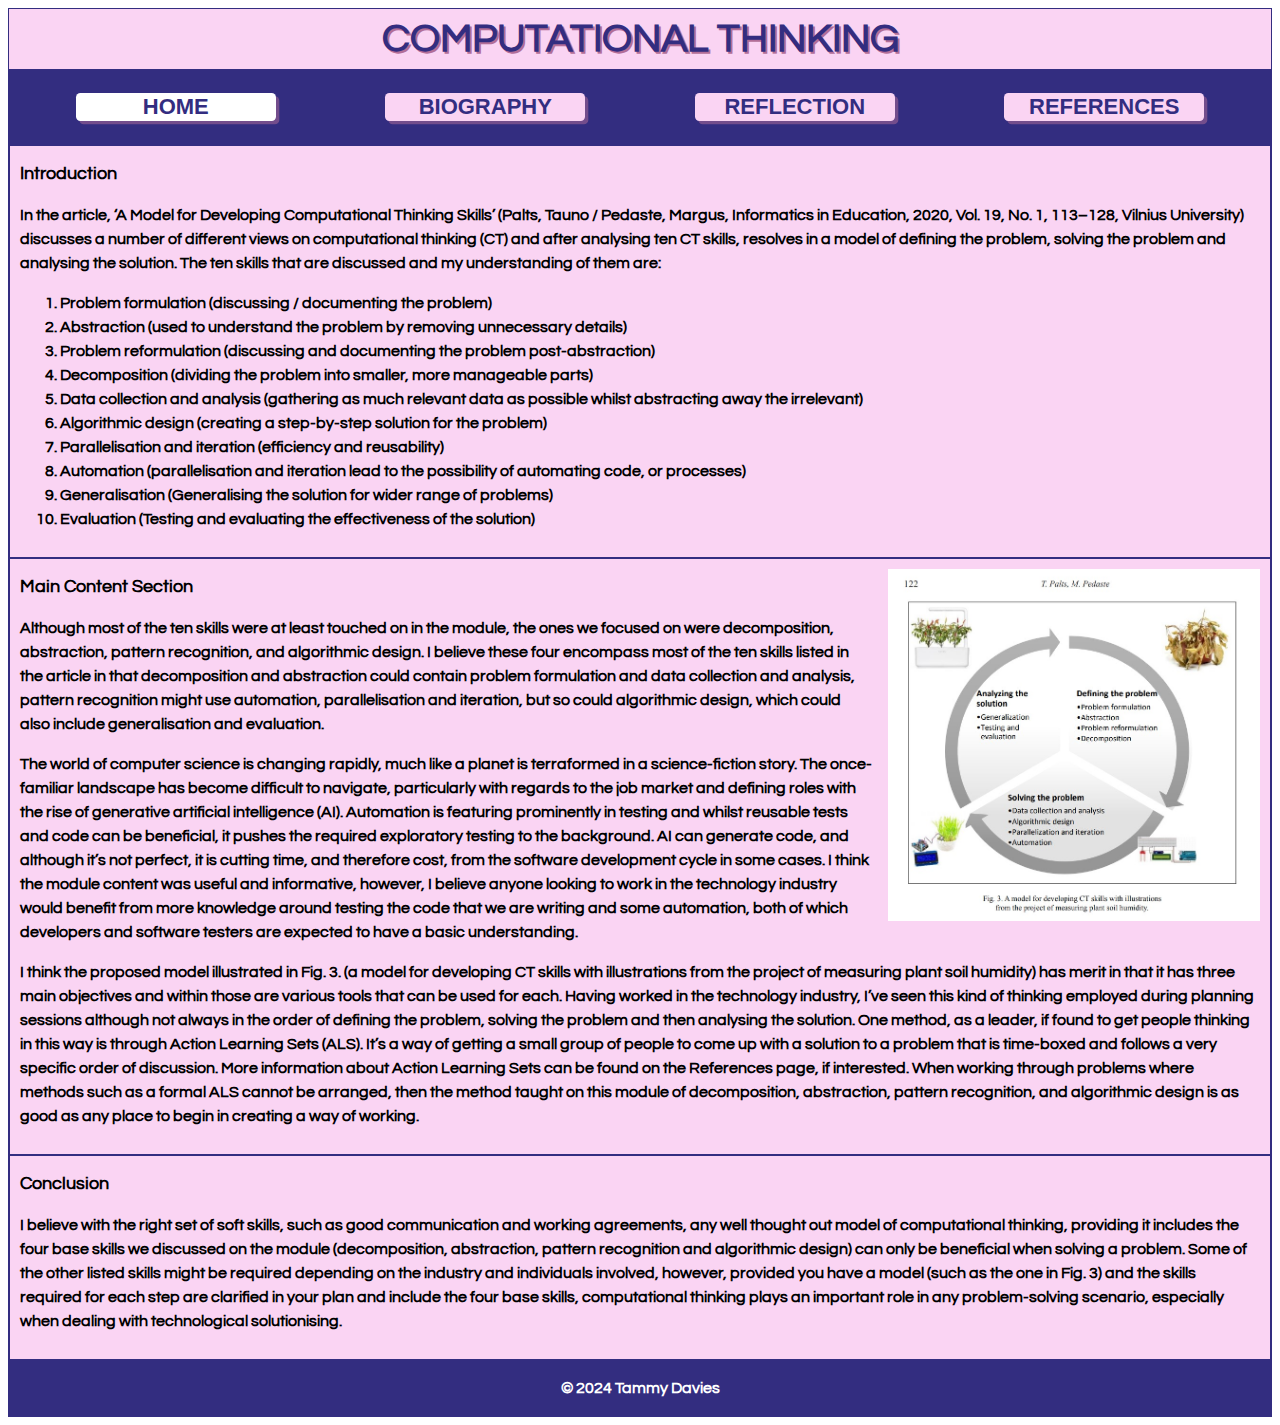
<file: index.html>
<!DOCTYPE html>
<html lang="en">
<head>
    <meta charset="utf-8"/>
    <meta name="viewport" content="width=device-width, initial-scale=1.0"/>
    <title>CMT119 - Home</title>
    <link rel="stylesheet" href="./css/style.css"/>
    <link rel="stylesheet" href="./css/article.css"/>
    <link rel="stylesheet" href="./css/nav.css"/>
    <link rel="stylesheet" href="./css/style.css"/>
    <link rel="stylesheet" href="./css/media-queries.css"/>
    <link rel="stylesheet" href="./css/fonts-and-text.css"/>
    <!-- Google fonts https://fonts.google.com/specimen/Questrial -->
    <link rel="preconnect" href="https://fonts.googleapis.com">
    <link rel="preconnect" href="https://fonts.gstatic.com" crossorigin>
    <link href="https://fonts.googleapis.com/css2?family=Questrial&display=swap" rel="stylesheet">
</head>
<body>
<article>
    <header>
        <h1>COMPUTATIONAL THINKING</h1>
    </header>
    <nav class="button-container">
        <a href="index.html">
            <button type="button" style="background-color:white">HOME</button>
            <!-- type indicates to a screen reader that a button is present for clicking-->
        </a>
        <a href="biography.html">
            <button type="button">BIOGRAPHY</button>
            <!-- type indicates to a screen reader that a button is present for clicking-->
        </a>
        <a href="reflection.html">
            <button type="button">REFLECTION</button>
        </a>
        <a href="references.html">
            <button type="button">REFERENCES</button>
        </a>
    </nav>

    <section id="introduction">
        <h2>Introduction</h2>
        <p> In the article, ‘A Model for Developing Computational Thinking Skills’
            (Palts, Tauno / Pedaste, Margus, Informatics in Education, 2020, Vol.
            19, No. 1, 113–128, Vilnius University) discusses a number of different
            views on computational thinking (CT) and after analysing ten CT skills,
            resolves in a model of defining the problem, solving the problem and
            analysing the solution. The ten skills that are discussed and my
            understanding of them are:
        </p>

        <ol>
            <li>Problem formulation (discussing / documenting the problem)</li>

            <li>
                Abstraction (used to understand the problem by removing unnecessary
                details)
            </li>

            <li>
                Problem reformulation (discussing and documenting the problem
                post-abstraction)
            </li>

            <li>
                Decomposition (dividing the problem into smaller, more manageable
                parts)
            </li>
            <li>
                Data collection and analysis (gathering as much relevant data as
                possible whilst abstracting away the irrelevant)
            </li>

            <li>
                Algorithmic design (creating a step-by-step solution for the
                problem)
            </li>

            <li>Parallelisation and iteration (efficiency and reusability)</li>

            <li>
                Automation (parallelisation and iteration lead to the possibility of
                automating code, or processes)
            </li>

            <li>
                Generalisation (Generalising the solution for wider range of
                problems)
            </li>

            <li>
                Evaluation (Testing and evaluating the effectiveness of the
                solution)
            </li>
        </ol>
    </section>

    <section id="main-content">
        <aside>
            <a href="images/fig_3.jpg">
                <img
                        src="images/fig_3.jpg"
                        alt="Fig.3 - A model for developing CT skills with illustrations from the project of measuring plant soil humidity"
                        width="30%"
                        style="min-width:200px"
                        class="float-right"
                /></a>
        </aside>
        <h2>Main Content Section</h2>
        <p>
            Although most of the ten skills were at least touched on in the module,
            the ones we focused on were decomposition, abstraction, pattern
            recognition, and algorithmic design. I believe these four encompass most
            of the ten skills listed in the article in that decomposition and

            abstraction could contain problem formulation and data collection and
            analysis, pattern recognition might use automation, parallelisation and
            iteration, but so could algorithmic design, which could also include
            generalisation and evaluation.
        </p>

        <p>
            The world of computer science is changing
            rapidly, much like a planet is terraformed in a science-fiction story.
            The once-familiar landscape has become difficult to navigate,
            particularly with regards to the job market and defining roles with the
            rise of generative artificial intelligence (AI). Automation is featuring
            prominently in testing and whilst reusable tests and code can be
            beneficial, it pushes the required exploratory testing to the
            background. AI can generate code, and although it’s not perfect, it is
            cutting time, and therefore cost, from the software development cycle in
            some cases. I think the module content was useful and informative,
            however, I believe anyone looking to work in the technology industry
            would benefit from more knowledge around testing the code that we are writing and
            some automation, both of which developers and software testers are
            expected to have a basic understanding.
        </p>
        <p>
            I think the proposed model illustrated in Fig. 3. (a model for developing CT skills with
            illustrations from the project of measuring plant soil humidity) has
            merit in that it has three main objectives and within those are various
            tools that can be used for each. Having worked in the technology
            industry, I’ve seen this kind of thinking employed during planning
            sessions although not always in the order of defining the problem,
            solving the problem and then analysing the solution. One method, as a
            leader, if found to get people thinking in this way is through Action
            Learning Sets (ALS). It’s a way of getting a small group of people to
            come up with a solution to a problem that is time-boxed and follows a
            very specific order of discussion. More information about Action
            Learning Sets can be found on the References page, if interested. When
            working through problems where methods such as a formal ALS cannot be arranged, then the
            method taught on this module of decomposition, abstraction, pattern
            recognition, and algorithmic design is as good as any place to begin in
            creating a way of working.
        </p>
    </section>
    <section id="conclusion">
        <h2>Conclusion</h2>
        <p>
            I believe with the right set of soft skills,
            such as good communication and working agreements, any well thought out
            model of computational thinking, providing it includes the four base
            skills we discussed on the module (decomposition, abstraction, pattern
            recognition and algorithmic design) can only be beneficial when solving
            a problem. Some of the other listed skills might be required depending
            on the industry and individuals involved, however, provided you have a
            model (such as the one in Fig. 3) and the skills required for each step
            are clarified in your plan and include the four base skills,
            computational thinking plays an important role in any problem-solving
            scenario, especially when dealing with technological solutionising.
        </p>
    </section>

    <footer>
        <p style="text-align: center">&copy; 2024 Tammy Davies</p>
    </footer>

</article>
</body>

</html>
<!-- This is a comment -->
</file>
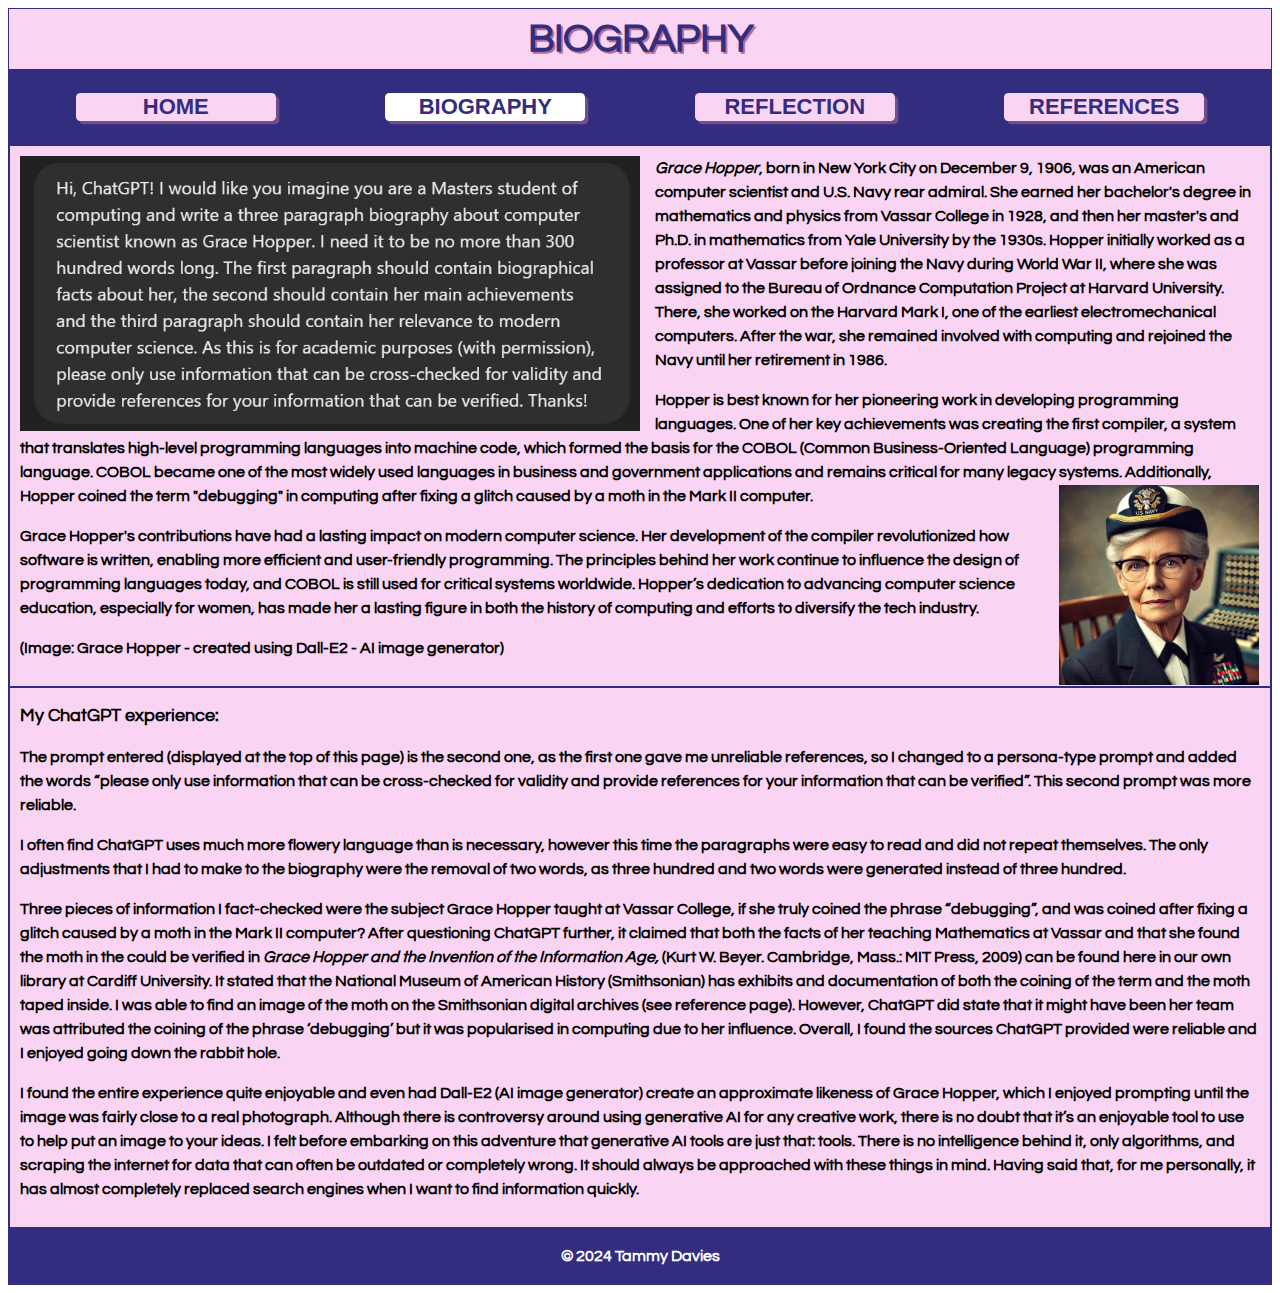
<file: biography.html>
<!DOCTYPE html>
<html lang="en">
<head>
    <meta charset="utf-8"/>
    <meta name="viewport" content="width=device-width, initial-scale=1.0"/>
    <title>CMT119 - Home</title>
    <link rel="stylesheet" href="./css/style.css"/>
    <link rel="stylesheet" href="./css/article.css"/>
    <link rel="stylesheet" href="./css/nav.css"/>
    <link rel="stylesheet" href="./css/style.css"/>
    <link rel="stylesheet" href="./css/media-queries.css"/>
    <link rel="stylesheet" href="./css/fonts-and-text.css"/>
    <!-- Google fonts https://fonts.google.com/specimen/Roboto -->
    <link rel="preconnect" href="https://fonts.googleapis.com">
    <link rel="preconnect" href="https://fonts.gstatic.com" crossorigin>
    <link href="https://fonts.googleapis.com/css2?family=Questrial&display=swap" rel="stylesheet">
</head>
<body>
<article>
    <header>
        <h1>BIOGRAPHY</h1>
    </header>
    <nav class="button-container">
        <a href="index.html">
            <button type="button">HOME</button>
            <!-- type indicates to a screen reader that a button is present for clicking-->
        </a>
        <a href="biography.html">
            <button type="button" style="background-color:white">BIOGRAPHY</button>
            <!-- type indicates to a screen reader that a button is present for clicking-->
        </a>
        <a href="reflection.html">
            <button type="button">REFLECTION</button>
        </a>
        <a href="references.html">
            <button type="button">REFERENCES</button>
        </a>
    </nav>

    <section>
        <aside>
            <img
                    src="images/prompt.jpg"
                    alt="Hi, ChatGPT! I would like you imagine you are a Masters student of computing and write a
              three paragraph biography about computer scientist known as Grace Hopper.
              I need it to be no more than 300 hundred words long. The first paragraph should contain
              biographical facts about her, the second should contain her main achievements
              and the third paragraph should contain her relevance to modern computer science. As this is for academic purposes (with permission),
              please only use information that can be cross-checked for validity and provide references for your information that can be verified. Thanks!"
                    width="50%"
                    class="float-left"
            />
        </aside>
        <p style="margin-top:0">
            <em>Grace Hopper</em>, born in New York City on December 9, 1906, was an American
            computer scientist and U.S. Navy rear admiral. She earned her bachelor's
            degree in mathematics and physics from Vassar College in 1928, and then
            her master's and Ph.D. in mathematics from Yale University by the 1930s.
            Hopper initially worked as a professor at Vassar before joining the Navy
            during World War II, where she was assigned to the Bureau of Ordnance
            Computation Project at Harvard University. There, she worked on the
            Harvard Mark I, one of the earliest electromechanical computers. After
            the war, she remained involved with computing and rejoined the Navy
            until her retirement in 1986.

        </p>
        <p>
            Hopper is best known for her pioneering work in developing programming
            languages. One of her key achievements was creating the first compiler,
            a system that translates high-level programming languages into machine
            code, which formed the basis for the COBOL (Common Business-Oriented
            Language) programming language. COBOL became one of the most widely used
            languages in business and government applications and remains critical
            for many legacy systems. Additionally, Hopper coined the term
            "debugging" in computing after fixing a glitch caused by a moth in the
            Mark II computer.

            <img
                    src="images/grace_hopper.jpg"
                    alt="Grace Hopper in U.S. Navy uniform - Image created by dal-e and ChatGPT"
                    width="200px"
                    class="float-right"
                    style="max-height:200px;padding:1px;"
            />
        </p>
        <p>
            Grace Hopper's contributions have had a lasting impact on modern
            computer science. Her development of the compiler revolutionized how
            software is written, enabling more efficient and user-friendly
            programming. The principles behind her work continue to influence the
            design of programming languages today, and COBOL is still used for
            critical systems worldwide. Hopper’s dedication to advancing
            computer science education, especially for women, has made her a lasting
            figure in both the history of computing and efforts to diversify the
            tech industry.
        </p>

        <p> (Image: Grace Hopper - created using Dall-E2 - AI image generator) </p>


    </section>
    <section>
        <h2>My ChatGPT experience:</h2>
        <p>
            The prompt entered (displayed at the top of this page) is the second one, as the first one gave me
            unreliable references,
            so I changed to a persona-type prompt and added the words
            “please only use information that can be cross-checked for validity and
            provide references for your information that can be verified”. This second prompt was more reliable.
        </p>
        <p>
            I often find ChatGPT uses much more flowery language than is necessary,
            however this time the paragraphs were easy to read and did not repeat themselves.
            The only adjustments that I had to make to the biography were the removal of two words,
            as three hundred and two words were generated instead of three hundred.
        </p>
        <p>
            Three pieces of information I fact-checked were the subject Grace Hopper taught at Vassar College,
            if she truly coined the phrase “debugging”, and was coined after fixing a glitch caused by a moth in the
            Mark II computer?
            After questioning ChatGPT further, it claimed that both the facts of her teaching Mathematics at Vassar and
            that
            she found the moth in the could be verified in <i>Grace Hopper and the Invention of the Information Age,</i>
            (Kurt W. Beyer. Cambridge, Mass.: MIT Press, 2009)
            can be found here in our own library at Cardiff University. It stated that the National Museum of American
            History (Smithsonian)
            has exhibits and documentation of both the coining of the term and the moth taped inside. I was able to find
            an image of the moth on the Smithsonian digital archives
            (see reference page). However, ChatGPT did state that it might have been her team was attributed the coining
            of the phrase ‘debugging’
            but it was popularised in computing due to her influence. Overall, I found the sources ChatGPT provided were
            reliable and I enjoyed going down the rabbit hole.
        </p>
        <p>
            I found the entire experience quite enjoyable and even had Dall-E2 (AI image generator) create an
            approximate likeness of Grace Hopper,
            which I enjoyed prompting until the image was fairly close to a real photograph. Although there is
            controversy around using generative AI for any creative work,
            there is no doubt that it’s an enjoyable tool to use to help put an image to your ideas. I felt before
            embarking on this adventure that generative AI tools are just that: tools.
            There is no intelligence behind it, only algorithms, and scraping the internet for data that can often be
            outdated or completely wrong.
            It should always be approached with these things in mind. Having said that, for me personally, it has almost
            completely replaced search engines when I want to find information quickly.

        </p>
    </section>

    <footer>
        <p style="text-align: center">&copy; 2024 Tammy Davies</p>
    </footer>

</article>
</body>

</html>
</file>
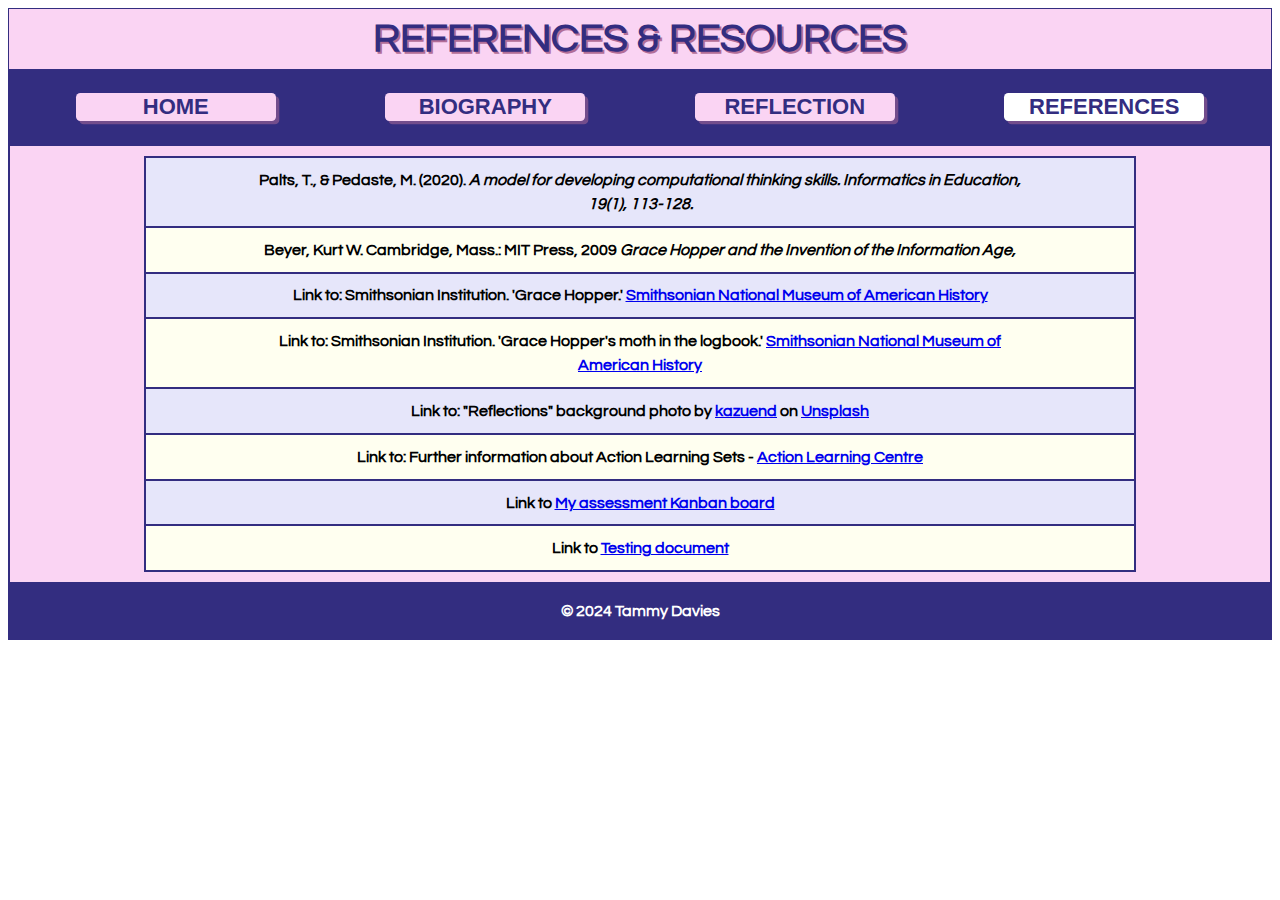
<file: references.html>
<!DOCTYPE html>
<html lang="en">
<head>
    <meta charset="utf-8"/>
    <meta name="viewport" content="width=device-width, initial-scale=1.0"/>
    <title>CMT119 - Home</title>
    <link rel="stylesheet" href="./css/style.css"/>
    <link rel="stylesheet" href="./css/article.css"/>
    <link rel="stylesheet" href="./css/nav.css"/>
    <link rel="stylesheet" href="./css/style.css"/>
    <link rel="stylesheet" href="./css/media-queries.css"/>
    <link rel="stylesheet" href="./css/fonts-and-text.css"/>
    <link rel="stylesheet" href="./css/table.css"/>
    <!-- Google fonts https://fonts.google.com/specimen/Questrial -->
    <link rel="stylesheet" href="./css/fonts-and-text.css"/>
    <link rel="preconnect" href="https://fonts.googleapis.com">
    <link rel="preconnect" href="https://fonts.gstatic.com" crossorigin>
    <link href="https://fonts.googleapis.com/css2?family=Questrial&display=swap" rel="stylesheet">
    <!--Javascript-->
    <script type="application/javascript" src="./scripts/striped-table.js"></script>

</head>
<body>
<article>
    <header>
        <h1>REFERENCES & RESOURCES</h1>
    </header>
    <nav class="button-container">
        <a href="index.html">
            <button type="button">HOME</button>
            <!-- type indicates to a screen reader that a button is present for clicking-->
        </a>
        <a href="biography.html">
            <button type="button">BIOGRAPHY</button>
            <!-- type indicates to a screen reader that a button is present for clicking-->
        </a>
        <a href="reflection.html">
            <button type="button">REFLECTION</button>
        </a>
        <a href="references.html">
            <button type="button" style="background-color:white">REFERENCES</button>
        </a>
    </nav>

    <section>
        <table class="striped-table">
            <tr>
                <td>
                    Palts, T., & Pedaste, M. (2020).
                    <i
                    >A model for developing computational thinking skills. Informatics
                        in Education, 19(1), 113-128.
                    </i>
                </td>
            </tr>

            <tr>
                <td>
                    Beyer, Kurt W. Cambridge, Mass.: MIT Press, 2009
                    <i>Grace Hopper and the Invention of the Information Age,</i>
                </td>
            </tr>
            <tr>
                <td>
                    Link to: Smithsonian Institution. 'Grace Hopper.'
                    <a
                            href="https://www.si.edu/spotlight/women-mathematicians/grace-hopper-the-navy-and-computers"
                            target="_blank">
                        Smithsonian National Museum of American History
                    </a>
                </td>
            </tr>
            <tr>
                <td>
                    Link to: Smithsonian Institution. 'Grace Hopper's moth in the
                    logbook.'
                    <a href="https://www.si.edu/search?edan_q=grace%2Bhopper%2Bmoth&" target="_blank">
                        Smithsonian National Museum of American History
                    </a>
                </td>
            </tr>
            <tr>
                <td>
                    Link to: "Reflections" background photo by
                    <a
                            href="https://unsplash.com/@kazuend?utm_content=creditCopyText&utm_medium=referral&utm_source=unsplash"
                            target="_blank">kazuend</a
                    >
                    on
                    <a target="_blank"
                       href="https://unsplash.com/photos/calm-body-of-water-near-alp-mountains-during-nighttime-2KXEb_8G5vo?utm_content=creditCopyText&utm_medium=referral&utm_source=unsplash"
                    >Unsplash</a
                    >
                </td>
            </tr>
            <tr>
                <td>
                    Link to: Further information about Action Learning Sets -
                    <a target="_blank"
                       href="https://www.actionlearningcentre.com/about-action-learning"
                    >
                        Action Learning Centre</a
                    >
                </td>
            </tr>
            <tr>
                <td>
                    Link to
                    <a href="https://trello.com/b/bRd1vjZj/cmt119" target="_blank"
                    >My assessment Kanban board</a
                    >
                </td>
            </tr>
            <tr>
                <td>
                    Link to
                    <a href="testing.html"
                    >Testing document</a
                    >
                </td>
            </tr>
        </table>

    </section>

    <footer>
        <p style="text-align: center">&copy; 2024 Tammy Davies</p>
    </footer>

</article>
</body>

</html>
</file>
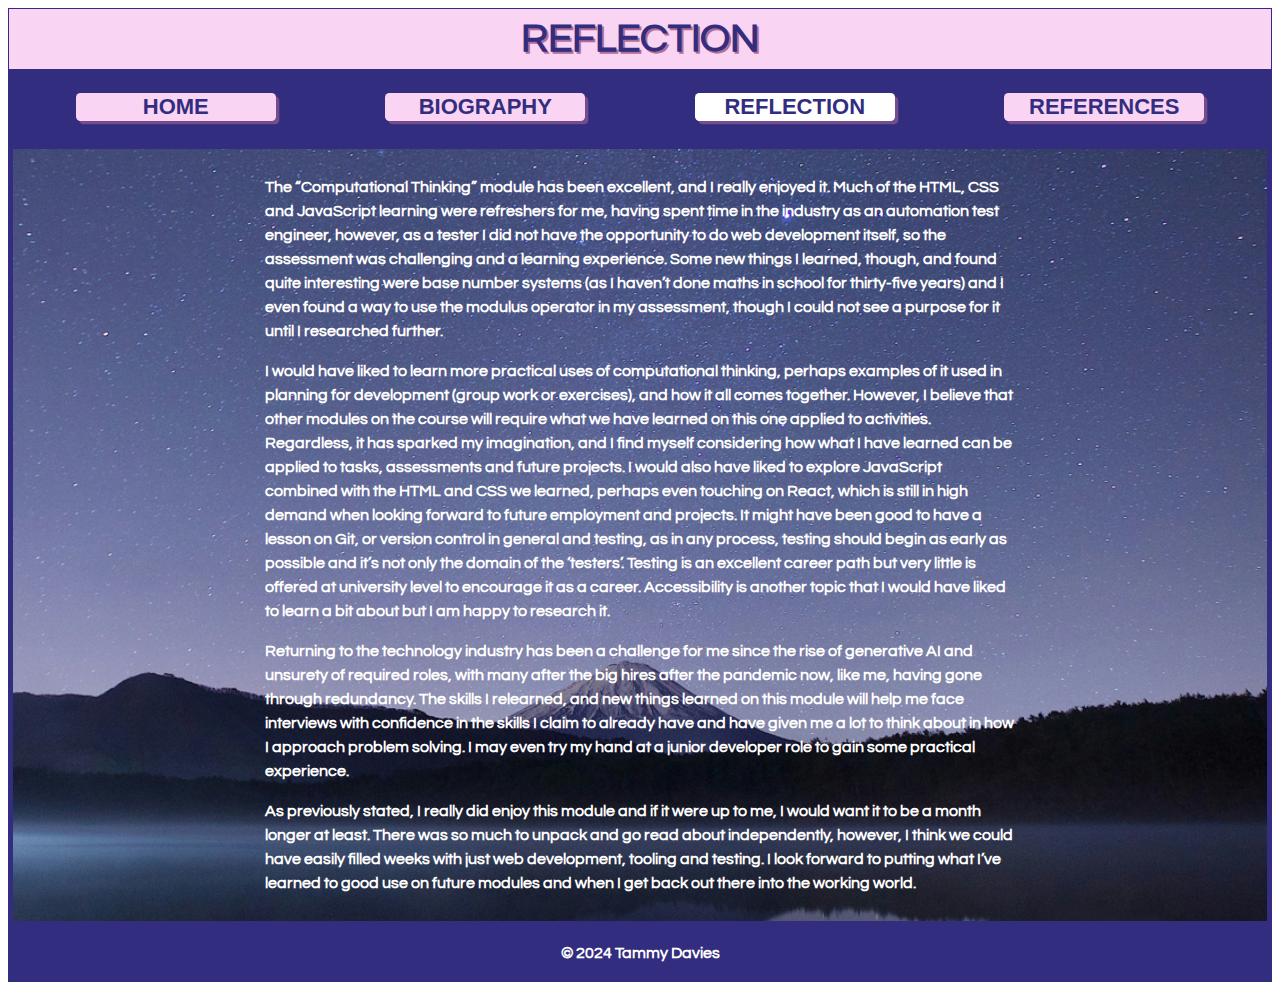
<file: reflection.html>
<!DOCTYPE html>
<html lang="en">
<head>
    <meta charset="utf-8"/>
    <meta name="viewport" content="width=device-width, initial-scale=1.0"/>
    <title>CMT119 - Home</title>
    <link rel="stylesheet" href="./css/style.css"/>
    <link rel="stylesheet" href="./css/article.css"/>
    <link rel="stylesheet" href="./css/nav.css"/>
    <link rel="stylesheet" href="./css/style.css"/>
    <link rel="stylesheet" href="./css/media-queries.css"/>
    <link rel="stylesheet" href="./css/fonts-and-text.css"/>
    <!-- Google fonts https://fonts.google.com/specimen/Questrial -->
    <link rel="stylesheet" href="./css/fonts-and-text.css"/>
    <link rel="preconnect" href="https://fonts.googleapis.com">
    <link rel="preconnect" href="https://fonts.gstatic.com" crossorigin>
    <link href="https://fonts.googleapis.com/css2?family=Questrial&display=swap" rel="stylesheet">
</head>
<body>
<article>
    <header>
        <h1>REFLECTION</h1>
    </header>
    <nav class="button-container">
        <a href="index.html">
            <button type="button">HOME</button>
            <!-- type indicates to a screen reader that a button is present for clicking-->
        </a>
        <a href="biography.html">
            <button type="button">BIOGRAPHY</button>
            <!-- type indicates to a screen reader that a button is present for clicking-->
        </a>
        <a href="reflection.html">
            <button type="button" style="background-color:white">REFLECTION</button>
        </a>
        <a href="references.html">
            <button type="button">REFERENCES</button>
        </a>
    </nav>

    <section id="reflection">
        <p>
            The “Computational Thinking” module has been excellent, and I really enjoyed it.
            Much of the HTML, CSS and JavaScript learning were refreshers for me, having spent time in the industry as
            an automation test engineer,
            however, as a tester I did not have the opportunity to do web development itself, so the assessment was
            challenging and a learning experience.
            Some new things I learned, though, and found quite interesting were base number systems (as I haven’t done
            maths in school for thirty-five years)
            and I even found a way to use the modulus operator in my assessment, though I could not see a purpose for it
            until I researched further.
        </p>
        <p>
            I would have liked to learn more practical uses of computational thinking, perhaps examples of it used in
            planning for development (group work or exercises),
            and how it all comes together. However, I believe that other modules on the course will require what we have
            learned on this one applied to activities.
            Regardless, it has sparked my imagination, and I find myself considering how what I have learned can be
            applied to tasks, assessments and future projects.
            I would also have liked to explore JavaScript combined with the HTML and CSS we learned, perhaps even
            touching on React, which is still in high demand when
            looking forward to future employment and projects. It might have been good to have a lesson on Git, or
            version control in general and testing, as in any process,
            testing should begin as early as possible and it’s not only the domain of the ‘testers’. Testing is an
            excellent career path but very little is offered at
            university level to encourage it as a career. Accessibility is another topic that I would have liked to
            learn a bit about but I am happy to research it.
        </p>
        <p>
            Returning to the technology industry has been a challenge for me since the rise of generative AI and
            unsurety of required roles,
            with many after the big hires after the pandemic now, like me, having gone through redundancy. The skills I
            relearned,
            and new things learned on this module will help me face interviews with confidence in the skills I claim to
            already have and
            have given me a lot to think about in how I approach problem solving. I may even try my hand at a junior
            developer role to gain some practical experience.
        </p>
        <p>
            As previously stated, I really did enjoy this module and if it were up to me, I would want it to be a month
            longer at least.
            There was so much to unpack and go read about independently, however, I think we could have easily filled
            weeks with just web development, tooling and testing.
            I look forward to putting what I’ve learned to good use on future modules and when I get back out there into
            the working world.
        </p>
    </section>

    <footer>
        <p style="text-align: center">&copy; 2024 Tammy Davies</p>
    </footer>

</article>
</body>

</html>
</file>
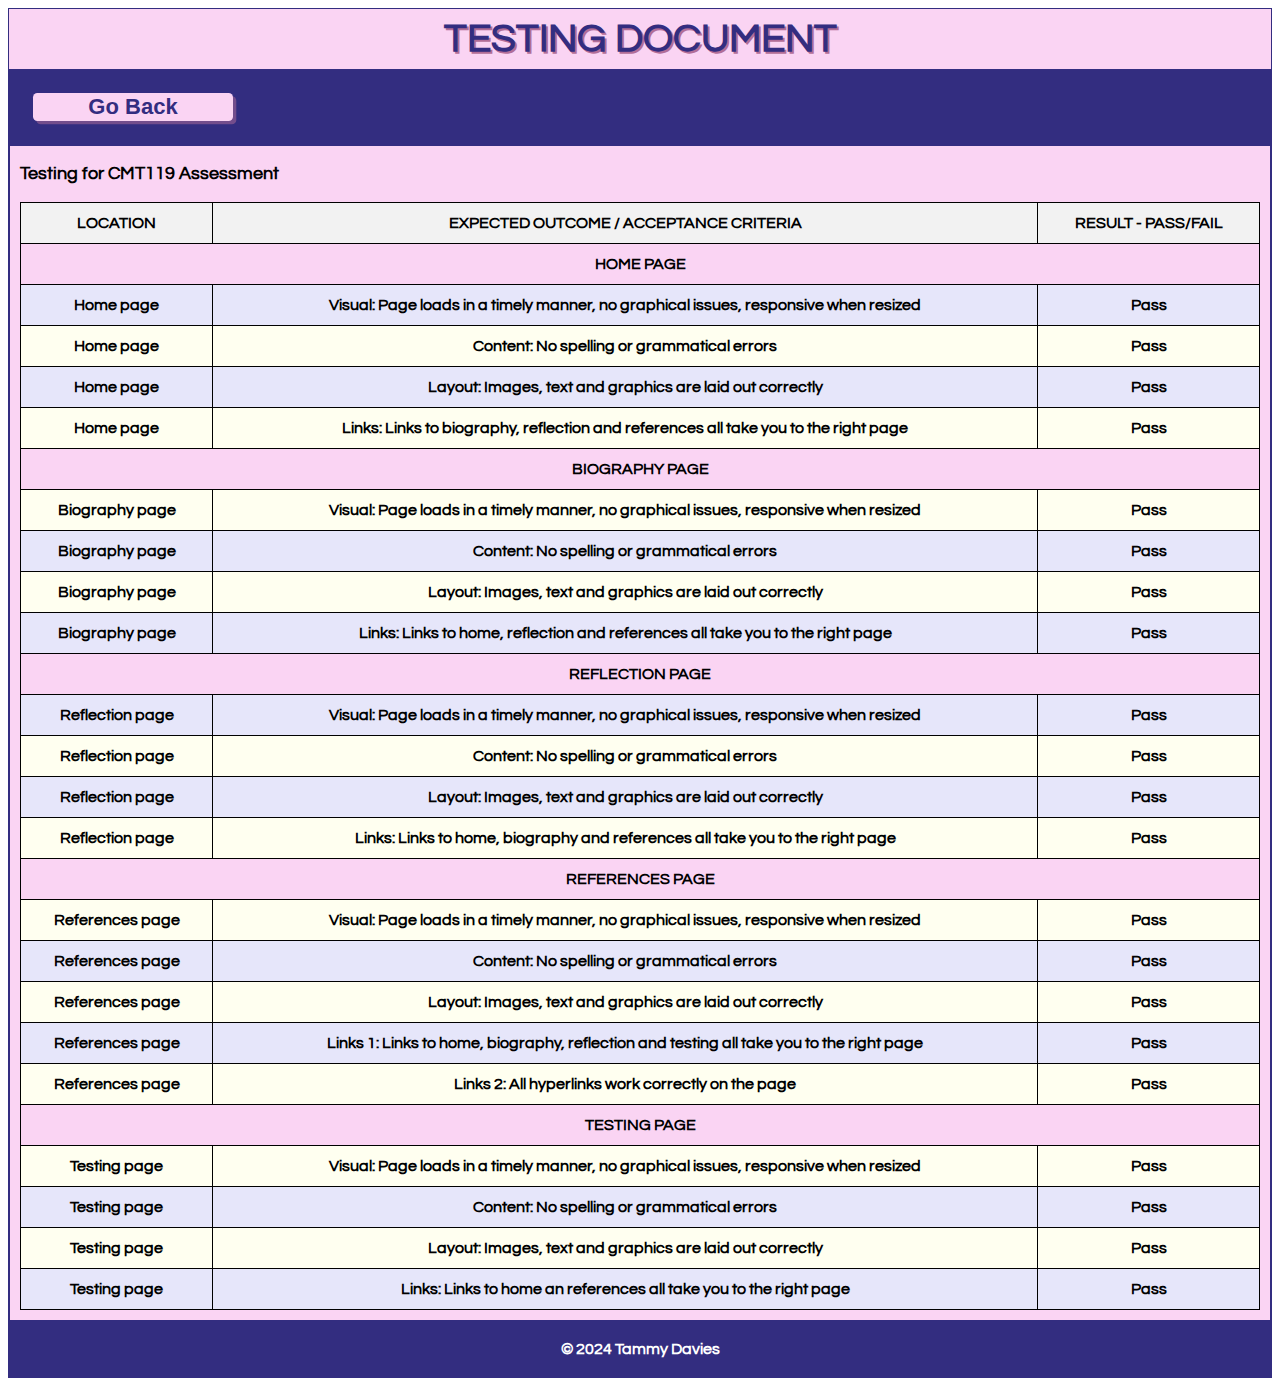
<file: testing.html>
<!DOCTYPE html>
<html lang="en">
<head>
    <meta charset="utf-8"/>
    <meta name="viewport" content="width=device-width, initial-scale=1.0"/>
    <title>CMT119 - Home</title>
    <link rel="stylesheet" href="./css/style.css"/>
    <link rel="stylesheet" href="./css/article.css"/>
    <link rel="stylesheet" href="./css/nav.css"/>
    <link rel="stylesheet" href="./css/style.css"/>
    <link rel="stylesheet" href="./css/media-queries.css"/>
    <link rel="stylesheet" href="./css/table.css"/>
    <link rel="stylesheet" href="./css/fonts-and-text.css"/>
    <!-- Google fonts https://fonts.google.com/specimen/Questrial -->
    <link rel="stylesheet" href="./css/fonts-and-text.css"/>
    <link rel="preconnect" href="https://fonts.googleapis.com">
    <link rel="preconnect" href="https://fonts.gstatic.com" crossorigin>
    <link href="https://fonts.googleapis.com/css2?family=Questrial&display=swap" rel="stylesheet">
    <script type="application/javascript" src="./scripts/striped-table.js"></script>
    <style>
        table {
            width: 100%;
            border-collapse: collapse;
            background-color: white;
        }

        th, td {
            border: 1px solid black;
            padding: 8px;
            text-align: center;
        }

        th {
            background-color: #f2f2f2;
        }
    </style>

</head>
<body>
<article>
    <header>
        <h1>TESTING DOCUMENT</h1>
    </header>
    <nav class="button-container">
        <button class="back-button" id="backButton">Go Back</button>
    </nav>

    <section>

        <h2>Testing for CMT119 Assessment</h2>

        <table class="striped-table">
            <thead>
            <tr>
                <th>LOCATION</th>
                <th>EXPECTED OUTCOME / ACCEPTANCE CRITERIA</th>
                <th>RESULT - PASS/FAIL</th>
            </tr>
            </thead>
            <tbody>
            <tr class="do-not-stripe">
                <td colspan="3">HOME PAGE</td>
            </tr>
            <tr>
                <td>Home page</td>
                <td>Visual: Page loads in a timely manner, no graphical issues, responsive when resized</td>
                <td>Pass</td>
            </tr>
            <tr>
                <td>Home page</td>
                <td>Content: No spelling or grammatical errors</td>
                <td>Pass</td>
            </tr>
            <tr>
                <td>Home page</td>
                <td>Layout: Images, text and graphics are laid out correctly</td>
                <td>Pass</td>
            </tr>
            <tr>
                <td>Home page</td>
                <td>Links: Links to biography, reflection and references all take you to the right page</td>
                <td>Pass</td>
            </tr>
            <tr class="do-not-stripe">
                <td colspan="3">BIOGRAPHY PAGE</td>
            </tr>
            <tr>
                <td>Biography page</td>
                <td>Visual: Page loads in a timely manner, no graphical issues, responsive when resized</td>
                <td>Pass</td>
            </tr>
            <tr>
                <td>Biography page</td>
                <td>Content: No spelling or grammatical errors</td>
                <td>Pass</td>
            </tr>
            <tr>
                <td>Biography page</td>
                <td>Layout: Images, text and graphics are laid out correctly</td>
                <td>Pass</td>
            </tr>
            <tr>
                <td>Biography page</td>
                <td>Links: Links to home, reflection and references all take you to the right page</td>
                <td>Pass</td>
            </tr>
            <tr class="do-not-stripe">
                <td colspan="3">REFLECTION PAGE</td>
            </tr>
            <tr>
                <td>Reflection page</td>
                <td>Visual: Page loads in a timely manner, no graphical issues, responsive when resized</td>
                <td>Pass</td>
            </tr>
            <tr>
                <td>Reflection page</td>
                <td>Content: No spelling or grammatical errors</td>
                <td>Pass</td>
            </tr>
            <tr>
                <td>Reflection page</td>
                <td>Layout: Images, text and graphics are laid out correctly</td>
                <td>Pass</td>
            </tr>
            <tr>
                <td>Reflection page</td>
                <td>Links: Links to home, biography and references all take you to the right page</td>
                <td>Pass</td>
            </tr>
            <tr class="do-not-stripe">
                <td colspan="3">REFERENCES PAGE</td>
            </tr>
            <tr>
                <td>References page</td>
                <td>Visual: Page loads in a timely manner, no graphical issues, responsive when resized</td>
                <td>Pass</td>
            </tr>
            <tr>
                <td>References page</td>
                <td>Content: No spelling or grammatical errors</td>
                <td>Pass</td>
            </tr>
            <tr>
                <td>References page</td>
                <td>Layout: Images, text and graphics are laid out correctly</td>
                <td>Pass</td>
            </tr>
            <tr>
                <td>References page</td>
                <td>Links 1: Links to home, biography, reflection and testing all take you to the right page</td>
                <td>Pass</td>
            </tr>
            <tr>
                <td>References page</td>
                <td>Links 2: All hyperlinks work correctly on the page</td>
                <td>Pass</td>
            </tr>
            <tr class="do-not-stripe">
                <td colspan="3">TESTING PAGE</td>
            </tr>
            <tr>
                <td>Testing page</td>
                <td>Visual: Page loads in a timely manner, no graphical issues, responsive when resized</td>
                <td>Pass</td>
            </tr>
            <tr>
                <td>Testing page</td>
                <td>Content: No spelling or grammatical errors</td>
                <td>Pass</td>
            </tr>
            <tr>
                <td>Testing page</td>
                <td>Layout: Images, text and graphics are laid out correctly</td>
                <td>Pass</td>
            </tr>
            <tr>
                <td>Testing page</td>
                <td>Links: Links to home an references all take you to the right page</td>
                <td>Pass</td>
            </tr>
            </tbody>
        </table>

    </section>

    <footer>
        <p style="text-align: center">&copy; 2024 Tammy Davies</p>
    </footer>

</article>
<script>
    /* Added at end of page instead of waiting for DOMContentLoaded */
    document.getElementById('backButton').addEventListener('click', function () {
        window.history.back();
    });
</script>
</body>

</html>
</file>
<file: css/style.css>
#reflection {
    border: 4px solid rgb(51, 45, 128);
    padding-top: 10px;
    padding-bottom: 10px;
    margin: 0%;
    padding-right: 20%;
    padding-left: 20%;
    background-image: url(../images/mirror.jpg);
    background-size: cover; /* Make the image cover an entire section */
    background-position: center; /* center the background image */
    background-repeat: no-repeat; /*prevent the image from repeating */
    color: white;
    font-weight: 600;
}

.float-right {
    float: right; /* floats the image to the right of the text */
    margin-left: 15px;
}

.float-left {
    float: left; /* floats the image to the left of the text */
    margin-right: 15px;
}
</file>
<file: css/article.css>
article {
    background-color: rgb(51, 45, 128);
    border: 1px solid rgb(51, 45, 128);
}

article header {
    background-color: rgb(250, 212, 243);
}

article footer {
    color: rgb(255, 255, 255)
}

section {
    border: 1px solid rgb(51, 45, 128);
    margin: 0;
    padding: 10px;
    background-color: rgb(250, 212, 243);
}
</file>
<file: css/nav.css>
nav button { /*specificity = buttons in nav */
    border: none rgb(51, 45, 128);
    background-color: rgb(250, 212, 243);
    color: rgb(51, 45, 128);
    font-size: 22px;
    font-weight: 800;
    border-radius: 0.2em;
    cursor: pointer;
    box-shadow: 0.15em 0.15em rgb(179, 110, 152, .5);
    transition: transform 0.3s cubic-bezier(0.25, 0.1, 0.25, 1); /* Smooth easing transition */
    margin: 8px;
    padding-left: 24px;
    padding-right: 24px;
    width: 200px
}

nav button:hover { /*specificity = hovered buttons in nav */
    background-color: white; /*color change on hover */
    transform: scale(1.2); /*small increase of size on hover */
}

nav.button-container {
    display: grid;
    grid-template-columns: repeat(auto-fit, minmax(200px, 1fr)); /* Auto-fit with a minimum size */
    justify-content: space-between;
    align-items: center;
    gap: 8px;
    text-align: center;
    padding: 16px;
}
</file>
<file: css/media-queries.css>
/*For screens larger than 1200px (large desktops)*/
@media (min-width: 1200px) {
    body {
        font-size: 18px;
    }
}

/*For screens between 768px and 1199px (tablets and small desktops)*/
@media (min-width: 768px) and (max-width: 1199px) {
    body {
        font-size: 16px;
    }
}

/*For screens between 480px and 767px (large phones and tablets)*/
@media (min-width: 480px) and (max-width: 767px) {
    body {
        font-size: 16px;
    }
}

/*For screens smaller than 480px (small phones)*/
@media (max-width: 479px) {
    body {
        font-size: 12px;
        margin: 0;
    }
}
</file>
<file: css/fonts-and-text.css>
body {
    font-family: "Questrial", Arial, Helvetica, sans-serif;
    font-optical-sizing: auto;
    font-weight: 600;
    font-style: normal;
    font-size: 16px;
    line-height: 1.5;
}

h1 {
    text-align: center;
    font-size: 40px;
    font-weight: bold;
    color: rgb(51, 45, 128);
    text-shadow: 0.05em 0.05em rgb(179, 110, 152);
    margin: 0px
}

h2 {
    font-size: 18px;
    margin-top: 4px;
}
</file>
<file: css/table.css>
th,
td {
    border: 2px solid rgb(51, 45, 128);
    padding-top: 1%;
    padding-bottom: 1%;
    text-align: center;
    padding-right: 10%;
    padding-left: 10%;
}

table {
    border-collapse: collapse;
    width: 80%;
    margin: auto;
}

.even-row {
    background-color: rgb(230, 230, 250);
}

.odd-row {
    background-color: rgb(255, 255, 240);
}

.do-not-stripe {
    background-color: rgb(250, 212, 243);
}
</file>
